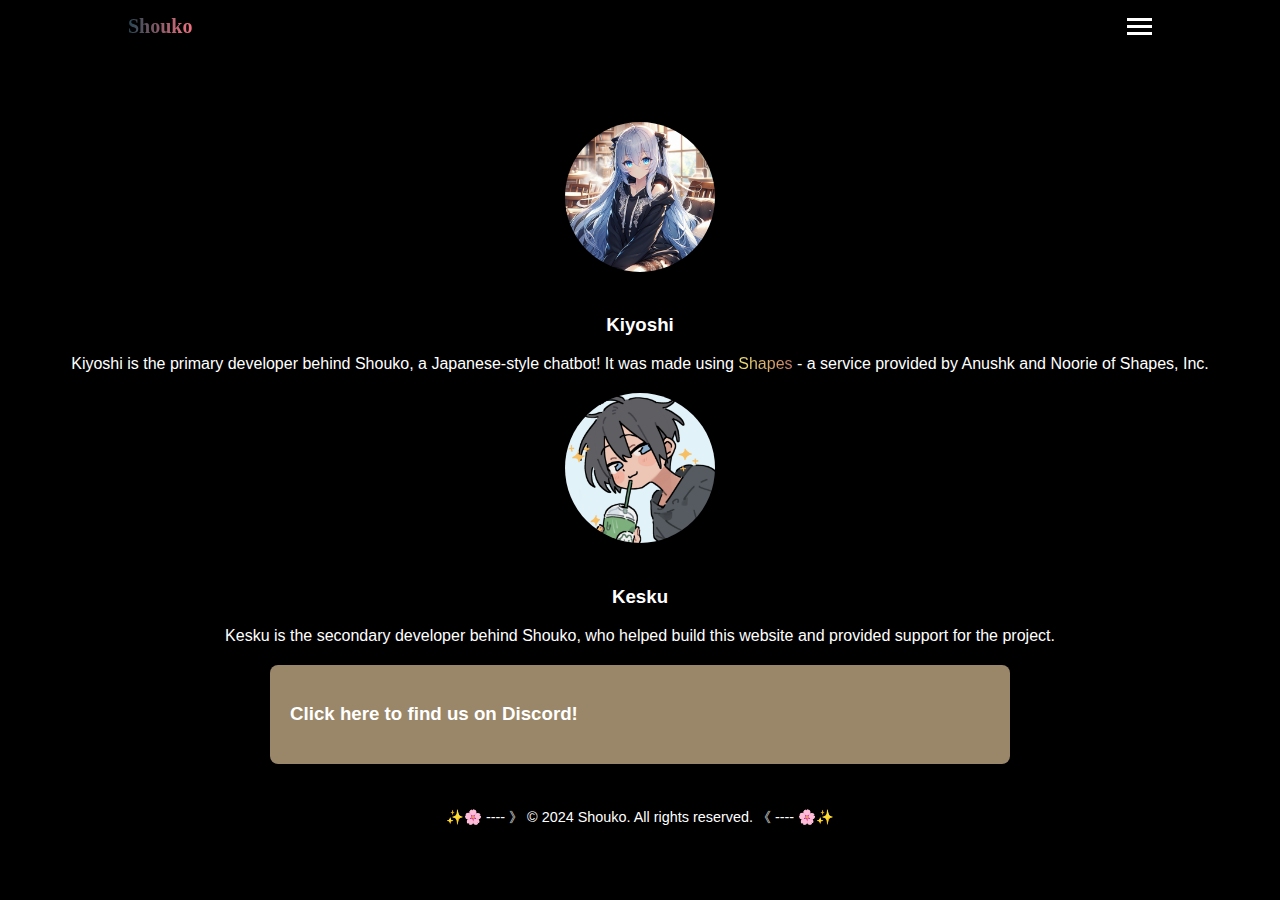
<file: developers.html>
<!DOCTYPE html>
<html lang="en">
  <head>
    <meta charset="UTF-8" />
    <meta name="viewport" content="width=device-width, initial-scale=1.0" />
    <meta
      name="description"
      content="Learn more about the developers behind Shouko, a Japanese-style chatbot."
    />
    <meta name="keywords" content="shapes.inc, chatbot, shouko, developers" />
    <meta name="author" content="Shapes.inc" />
    <link rel="stylesheet" href="assets/css/developers.css" />
    <script src="assets/js/script.js" defer></script>
    <title>About the Developers</title>
  </head>
  <body>
    <div class="navbar">
      <h1><a href="index.html">Shouko</a></h1>
      <div class="hamburger">
        <div class="bar"></div>
        <div class="bar"></div>
        <div class="bar"></div>
      </div>
      <span class="close">&times;</span>
      <div class="nav-links" style="right: -250px">
        <ul>
          <li><a href="index.html">Home</a></li>
          <li><a href="about.html">About</a></li>
          <li><a href="developers.html">Developers</a></li>
          <li>
            <a href="https://discord.com/invite/y45ZNzqjQR">Support Server</a>
          </li>
        </ul>
      </div>
    </div>

    <div class="intro">
      <h2 class="neon-sign">About the Developers</h2>
      <div class="developer">
        <img
          src="assets/img/kiyoshi.png"
          alt="Kiyoshi's Profile Picture"
          class="profile-pic"
        />
        <h3>Kiyoshi</h3>
        <p class="introduction-text">
          Kiyoshi is the primary developer behind Shouko, a Japanese-style
          chatbot! It was made using
          <a class="links" href="https://shapes.inc">Shapes</a> - a service
          provided by Anushk and Noorie of Shapes, Inc.
        </p>
      </div>
      <div class="developer">
        <img
          src="assets/img/kesku.png"
          alt="Kesku's Profile Picture"
          class="profile-pic"
        />
        <h3>Kesku</h3>
        <p class="introduction-text">
          Kesku is the secondary developer behind Shouko, who helped build this
          website and provided support for the project.
        </p>
      </div>
      <div
        class="card"
        onclick="location.href='https://discord.com/invite/y45ZNzqjQR';"
      >
        <h3>Click here to find us on Discord!</h3>
      </div>

      <footer
        style="
          text-align: center;
          padding: 20px;
          font-family: 'Segoe UI', Tahoma, Geneva, Verdana, sans-serif;
        "
      >
        <p style="color: white; font-size: 0.9rem">
          ✨🌸 ---- 》 © 2024 Shouko. All rights reserved. 《 ---- 🌸✨
        </p>
      </footer>
    </div>
  </body>
</html>
</file>
<file: assets/css/developers.css>
body,
html {
  margin: 0;
  padding: 0;
  background: black;
  font-family: Arial, sans-serif;
}

/* CSS for round profile pictures */
.profile-pic {
  width: 150px; /* Adjust the width as needed */
  height: 150px; /* Adjust the height as needed */
  border-radius: 50%; /* Makes the image round */
  margin-bottom: 20px; /* Adds some space below the profile picture */
}

/* Your existing CSS styles */
.navbar {
  background-color: rgba(0, 0, 0, 0.9);
  color: white;
  display: flex;
  justify-content: space-between;
  align-items: center;
  padding: 2px 10%;
  position: relative;
  z-index: 10;
}

.links {
  text-decoration: none;
  background: -webkit-linear-gradient(left, #efe277, #c67c69);
  -webkit-background-clip: text;
  background-clip: text;
  -webkit-text-fill-color: transparent;
  transition: background-color 0.3s ease, border 0.3s ease, color 0.3s ease;
}

.links:hover {
  -webkit-text-fill-color: #007bff;
}

.card {
  width: 700px;
  display: flex;
  background-color: #f9f9f9;
  border-radius: 8px;
  box-shadow: 0 4px 6px rgba(0, 0, 0, 0.1);
  margin: 10px;
  padding: 20px;
  flex-direction: column;
  font-family: "Roboto", sans-serif;
  transition: transform 0.3s ease, box-shadow 0.3s ease;
  margin-left: auto;
  margin-right: auto;
}

.card {
  background-color: #9a8668;
  cursor: pointer;
  padding: 20px;
  font-size: 1em;
  border: none;
}

.card p {
  font-family: "Raleway", sans-serif;
  color: #fff;
}

.card h3 {
  font-family: "Raleway", sans-serif;
  color: #fff;
}

.card:hover {
  transform: scale(1.05);
  color: #ffffff;
  box-shadow: 0 6px 12px rgba(0, 0, 0, 0.2);
}

.hamburger {
  display: flex;
  flex-direction: column;
  justify-content: space-around;
  height: 21px;
  cursor: pointer;
}

.bar {
  background-color: white;
  height: 3px;
  width: 25px;
  transition: all 0.3s ease;
}

.bar,
.bar:before,
.bar:after {
  content: "";
  display: block;
}

.nav-links {
  position: fixed;
  right: 0;
  top: 0;
  background: rgba(0, 0, 0, 0.9);
  height: 100vh;
  width: 250px;
  display: flex;
  flex-direction: column;
  align-items: center;
  justify-content: center;
  transition: right 0.3s ease;
}

.nav-links ul {
  list-style: none;
  padding: 0;
  margin: 0;
}

.nav-links ul li a {
  color: white;
  text-decoration: none;
  font-size: 18px;
  padding: 20px 10px;
  display: block;
  width: 100%;
  text-align: center;
  transition: background-color 0.3s ease, border 0.3s ease, color 0.3s ease;
}

.nav-links ul li a:hover {
  border: none;
  border-radius: 5px;
  background-color: #353536;
  color: white;

  transition: background-color 0.3s ease;
}

.close {
  display: none;
  font-size: 40px;
  cursor: pointer;
  color: white;
  position: absolute;
  right: 20px;
  top: 20px;
  z-index: 11;
}

.navbar h1 {
  font-size: 20px;
  background: -webkit-linear-gradient(left, #264653, #f67280);
  background: linear-gradient(to right, #264653, #f67280);
  -webkit-background-clip: text;
  background-clip: text;
  -webkit-text-fill-color: transparent;
  font-family: "Noto Serif JP", serif;
}
h3 {
  color: white;
}
p {
  color: white;
}
/* Your other existing CSS styles */

/* Additional CSS to display developers inline */
.developers {
  display: flex;
  flex-wrap: wrap;
  justify-content: center;
}

.developer {
  text-align: center;
  margin: 20px;
}
</file>
